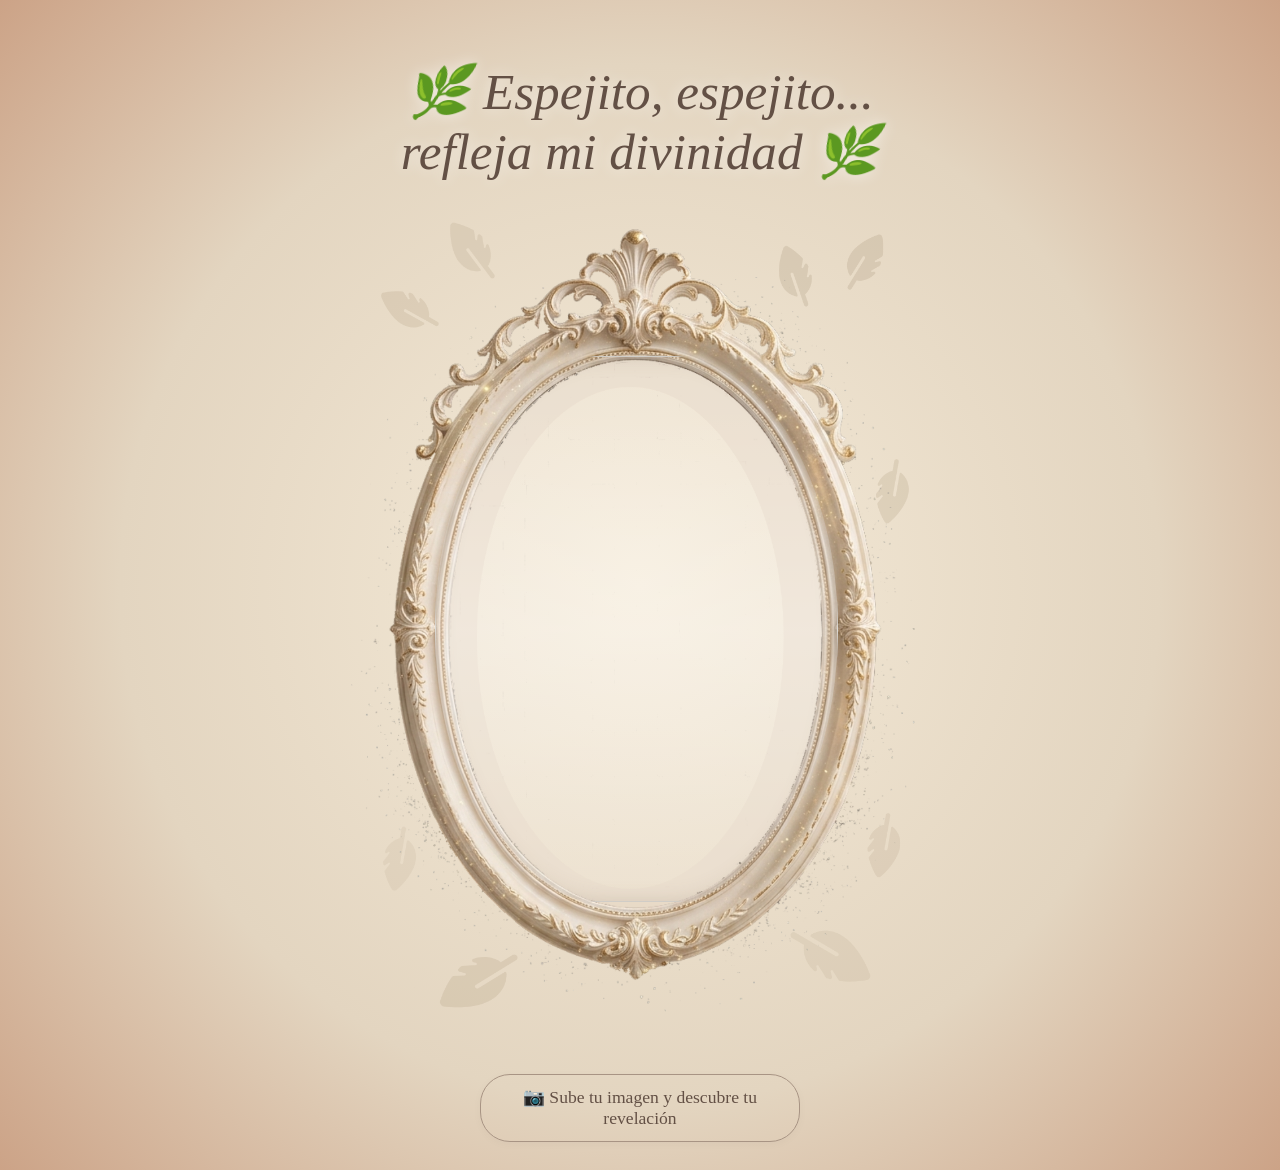
<file: index.html>
<!DOCTYPE html>
<html lang="es">
<head>
<meta charset="UTF-8">
<meta name="viewport" content="width=device-width, initial-scale=1.0">

<title>Espejito Místico</title>

<link rel="stylesheet" href="styles.css">
<link href="https://fonts.googleapis.com/css2?family=Great+Vibes&display=swap" rel="stylesheet">
</head>

<body>

<h1>
🌿 Espejito, espejito... <br>
refleja mi divinidad 🌿
</h1>

<div class="mirror-frame">

  <img src="Espejo.png" class="mirror-image">

  <div class="reflection">
    <img id="uploadedImage">
  </div>
  
  <div class="light-rays"></div>

</div>

<div class="controls">

<input type="file" id="imageUpload" accept="image/*" hidden>
  
<p id="magicText">
    🍃 Tu reflejo revela tu divinidad 🍃
</p>
  
<button class="magic-btn" onclick="document.getElementById('imageUpload').click()">
📷 Sube tu imagen y descubre tu revelación
</button>

<button class="magic-btn" id="downloadBtn" style="display:none;">
🌼 Descargar mi revelación 🌼
</button>

</div>

<script>

const frases = [
"🏵️ Tu reflejo revela tu divinidad 🏵️",
"🪷 La luz que buscas vive en ti 🪷",
"☘️ Tu esencia ilumina el camino ☘️",
"🌻 Eres la magia que contemplas 🌻",
"🌹 Tu alma brilla sin límites 🌹",
"🪻 Dentro de ti habita el misterio 🪻",
"🌱 Tu luz interior despierta hoy 🌱",
"🌺 Eres reflejo de lo eterno 🌺",
"💮 La divinidad vive en tu mirada 💮",
"🌿 Tu espíritu resplandece 🌿"
];

let fraseActual = "";  
  
const upload = document.getElementById('imageUpload');
const uploadedImage = document.getElementById('uploadedImage');
const downloadBtn = document.getElementById('downloadBtn');
const magicText = document.getElementById('magicText');

/* SUBIR IMAGEN */

upload.addEventListener('change', function(e){

const file = e.target.files[0];

if(!file) return;

const reader = new FileReader();

reader.onload = function(event){

uploadedImage.src = event.target.result;

fraseActual = frases[Math.floor(Math.random() * frases.length)];

magicText.textContent = fraseActual;

magicText.style.display = "block";
downloadBtn.style.display = "inline-block";

};

reader.readAsDataURL(file);

});


/* DESCARGAR */

downloadBtn.addEventListener('click', function(){

const canvas = document.createElement('canvas');
const ctx = canvas.getContext('2d');

const frame = new Image();
frame.src = "Espejo.png";

frame.onload = function(){

const ratio = frame.height / frame.width;

canvas.width = 1000;
canvas.height = 1000 * ratio;

ctx.fillStyle = "#e3d5c0";
ctx.fillRect(0, 0, canvas.width, canvas.height);

ctx.drawImage(frame,0,0,canvas.width,canvas.height);

const user = new Image();
user.src = uploadedImage.src;

user.onload = function(){

const x = canvas.width * 0.145;
const y = canvas.height * 0.195;
const w = canvas.width * 0.7;
const h = canvas.height * 0.63;

ctx.save();

ctx.beginPath();

ctx.ellipse(
x + w/2,
y + h/2,
w/2,
h/2,
0,
0,
Math.PI * 2
);

ctx.clip();

/* cover */

const imgRatio = user.width / user.height;
const boxRatio = w / h;

let dw, dh, ox=0, oy=0;

if(imgRatio > boxRatio){
dh = h;
dw = h * imgRatio;
ox = (w - dw)/2;
}else{
dw = w;
dh = w / imgRatio;
oy = (h - dh)/2;
}

ctx.drawImage(user,x+ox,y+oy,dw,dh);

ctx.restore();

/* TEXTO REVELACION */

ctx.save();

ctx.font = "italic 60px 'Cormorant Garamond'";
ctx.textAlign = "center";
ctx.textBaseline = "bottom";

/* relleno dorado */
ctx.fillStyle = "#635045";

/* borde oscuro */


/* glow suave */
ctx.shadowColor = "rgba(0,0,0,0.45)";
ctx.shadowBlur = 18;
ctx.shadowOffsetX = 0;
ctx.shadowOffsetY = 2;

const text = fraseActual;
const xText = canvas.width / 2;
const yText = canvas.height - 25;

/* borde primero */
ctx.strokeText(text, xText, yText);

/* relleno encima */
ctx.fillText(text, xText, yText);

ctx.restore();

/* DESCARGA */

const link=document.createElement("a");
link.download="mi-revelacion.png";
link.href=canvas.toDataURL();
link.click();

};

};

});

</script>

</body>
</html>
</file>
<file: styles.css>
body {
  background: radial-gradient(circle at center, #f5ebd9 0%, #e3d5c0 60%, #cca387 100%);
  color: #725e52;
  font-family: 'Playfair Display', 'Cormorant Garamond', serif;
  font-style: italic;
  text-align: center;
  padding: 20px;
  overflow-x: hidden;
}

/* TITULO */

h1 {
  font-size: 3.2rem;
  color: #635045;
  text-shadow: 0 0 15px rgba(255, 255, 255, 0.6);
  margin-bottom: 5px;
  font-weight: 400;
}

/* MARCO ESPEJO */

.mirror-frame {
  position: relative;
  width: min(650px, 92vw);
  margin: auto;

  /* RELACION REAL DEL ESPEJO */
  aspect-ratio: 768 / 1024;
}

/* IMAGEN ESPEJO */

.mirror-image {
  position: absolute;
  inset: 0;

  width: 100%;
  height: 100%;

  object-fit: contain;
  display: block;
}

/* REFLEJO OVALO */

.reflection {
  position: absolute;

  top: 19.5%;
  left: 18.5%;

  width: 62%;
  height: 63%;

  overflow: hidden;
  border-radius: 50% / 60%;

  box-shadow: inset 0 0 20px rgba(120, 100, 85, 0.25);
}

.reflection img {
  width: 100%;
  height: 100%;
  object-fit: cover;
  filter: sepia(0.15) contrast(0.95) brightness(1.02);
}

/* TEXTO MAGICO */

#magicText {
  margin-top: 20px;
  font-size: 2.2rem;
  color: #635045;
  display: none;
  line-height: 1.4;
  text-shadow: 0 0 10px rgba(255, 255, 255, 0.8);
}

/* BOTONES */

.controls {
  margin-top: 20px;
  display: flex;
  flex-direction: column;
  align-items: center;
  gap: 12px;
}

.magic-btn {
  background: transparent;
  border: 1.5px solid #a89484;
  border-radius: 30px;
  padding: 12px 30px;
  font-size: 1.1rem;
  color: #635045;
  cursor: pointer;
  font-family: inherit;
  font-style: normal;
  transition: all 0.3s ease;
  width: min(320px, 85%);
  box-shadow: 0 2px 10px rgba(0,0,0,0.03);
}

/* Estilo para el botón principal/secundario como en la imagen */
.magic-btn:last-child {
  background: #bfa895;
  color: #ffffff;
  border: none;
  box-shadow: 0 4px 15px rgba(140, 115, 95, 0.2);
}

.magic-btn:hover {
  opacity: 0.9;
  transform: translateY(-1px);
}

/* MOBILE */

@media (max-width: 768px) {

  h1 {
    font-size: 1.6rem;
  }

  .mirror-frame {
    width: 92vw;
  }

  .magic-btn {
    width: 90%;
    font-size: 0.8rem;
  }

  #magicText {
    font-size: 1.2rem;
  }

}

/* EFECTOS DE LUZ ETÉREA */

.light-rays {
  position: absolute;
  top: 19.5%;
  left: 18.5%;
  width: 62%;
  height: 63%;
  pointer-events: none;
  overflow: hidden;
  border-radius: 50% / 60%;
}

.light-rays::before {
  content: "";
  position: absolute;
  inset: -50%;

  background: linear-gradient(
    to top,
    rgba(255, 255, 255, 0) 0%,
    rgba(255, 255, 255, 0.15) 30%,
    rgba(255, 255, 255, 0.35) 50%,
    rgba(255, 255, 255, 0.15) 70%,
    rgba(255, 255, 255, 0) 100%
  );

  animation: lightMove 5s linear infinite;
}

@keyframes lightMove {
  0% {
    transform: translateY(100%);
  }
  100% {
    transform: translateY(-100%);
  }
}
</file>
